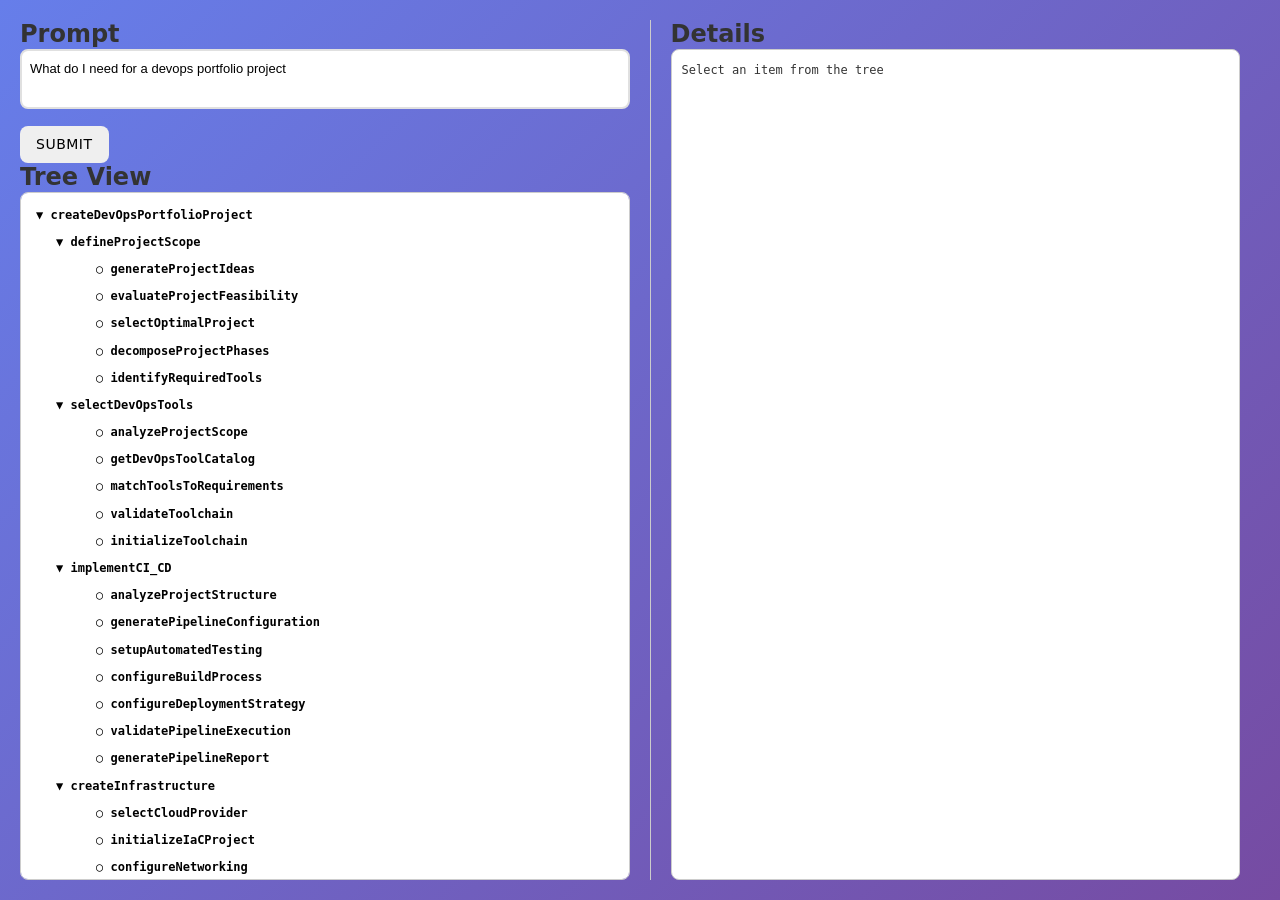
<file: src/main/resources/static/index.html>
<!DOCTYPE html>
<html lang="en">
<head>
    <meta charset="UTF-8" />
    <meta name="viewport" content="width=device-width, initial-scale=1.0" />
  <title>Function Tree Builder</title>
    <link rel="stylesheet" href="./components/css/jsonTreeViewer1.css"></link>
</head>
<body>
  <div style="display: flex; gap: 20px; padding: 20px; height: 100vh;">
    <div style="flex: 1; display: flex; flex-direction: column;">
      <div>
        <h2>Prompt</h2>
        <textarea id="prompt" placeholder="Enter your prompt..." style="width: 100%; height: 60px; padding: 8px; margin-bottom: 10px;">What do I need for a devops portfolio project</textarea>
        <button onclick="submitPrompt()" style="padding: 8px 16px; font-size: 14px;">Submit</button>
        <div id="loading" style="display: none; margin-top: 10px; font-weight: bold;">⏳ Loading...</div>
      </div>
      
      <h2>Tree View</h2>
      <div id="treeContainer" style="border: 1px solid #ccc; padding: 10px; overflow-y: auto; flex: 1; font-family: monospace; font-size: 12px;">
        Ready for input
      </div>
    </div>
    
    <div style="flex: 1; display: flex; flex-direction: column; border-left: 1px solid #ccc;">
      <h2 style="margin-left: 20px;">Details</h2>
      <div id="detailsContainer" style="border: 1px solid #ccc; margin: 0 20px; padding: 10px; overflow-y: auto; flex: 1; font-family: monospace; font-size: 12px;">
        Select an item from the tree
      </div>
    </div>
  </div>


  <script>
  // Hard-coded test data
  const TEST_DATA = {
  "Reasoning": "To answer the query about what is needed for a DevOps portfolio project, I will define a main function 'createDevOpsPortfolio' that orchestrates the entire process. This function will delegate to several helper functions that cover specific aspects: 'defineProjectScope' (choosing a project idea), 'selectDevOpsTools' (choosing the tech stack), 'implementCI_CD' (setting up automation), 'createInfrastructure' (provisioning resources), 'writeDocumentation' (documenting the process), and 'deployAndMonitor' (making it live and observing it). This structure breaks down the complex task into manageable, logical steps.",
  "helperFunctions": [
    {
      "Reasoning": "This function helps the user decide on a concrete project idea that showcases DevOps skills, such as deploying a web app, a microservices architecture, or a data pipeline. It ensures the project is relevant and demonstrable.",
      "helperFunctions": [
        {
          "Reasoning": "Generates a list of potential project ideas based on the user's current skill level and interest areas (e.g., 'Deploy a static site with CI/CD', 'Build a microservices app with Docker and Kubernetes', 'Create a data pipeline with Airflow').",
          "helperFunctions": [],
          "id": "d2b7cc97-4ade-43f7-9a88-837dc7315a7d",
          "name": "generateProjectIdeas"
        },
        {
          "Reasoning": "Evaluates each generated idea against criteria like complexity, time to complete, cost, and how well it demonstrates specific DevOps practices (IaC, monitoring, security).",
          "helperFunctions": [],
          "id": "30ae5422-9981-4df0-938a-8c27e9139013",
          "name": "evaluateProjectFeasibility"
        },
        {
          "Reasoning": "Selects the single best project idea from the evaluated list that offers the highest learning value and feasibility for the user's constraints.",
          "helperFunctions": [],
          "id": "a2707c90-c556-4f9a-ac84-a80974c9f2e9",
          "name": "selectOptimalProject"
        },
        {
          "Reasoning": "Breaks down the selected project into high-level phases (e.g., 'Design', 'Code', 'Containerize', 'Deploy', 'Monitor') to structure the subsequent planning steps.",
          "helperFunctions": [],
          "id": "4ca27ff7-52a9-4a3a-bb23-c9bb4dff8a30",
          "name": "decomposeProjectPhases"
        },
        {
          "Reasoning": "Identifies the specific tools and technologies required for each phase of the project (e.g., Git, GitHub Actions, Docker, AWS, Prometheus).",
          "helperFunctions": [],
          "id": "e8d5b463-66b2-480e-b1e6-734fea286195",
          "name": "identifyRequiredTools"
        }
      ],
      "id": "4b9e5389-f190-47a5-946e-69c0564a2fb1",
      "name": "defineProjectScope"
    },
    {
      "Reasoning": "This function assists in selecting the appropriate DevOps toolchain based on the project scope, such as Git/GitHub for version control, Jenkins/GitHub Actions for CI, Docker/Kubernetes for containerization, and Terraform/CloudFormation for IaC.",
      "helperFunctions": [
        {
          "Reasoning": "Evaluates the project's complexity, team size, and infrastructure requirements to determine the necessary DevOps capabilities.",
          "helperFunctions": [],
          "id": "631d98ec-5ad9-45c9-8b03-30e639d2a7c1",
          "name": "analyzeProjectScope"
        },
        {
          "Reasoning": "Retrieves a catalog of available DevOps tools categorized by function (Version Control, CI/CD, Containerization, IaC).",
          "helperFunctions": [],
          "id": "2d8427de-857e-4f87-b714-2ad0004d5217",
          "name": "getDevOpsToolCatalog"
        },
        {
          "Reasoning": "Matches the analyzed project requirements against the tool catalog to propose the best-fit tools for each category.",
          "helperFunctions": [],
          "id": "db7e4c61-7923-4f04-8d8e-a40ac301e974",
          "name": "matchToolsToRequirements"
        },
        {
          "Reasoning": "Validates the proposed toolchain for compatibility, licensing costs, and community support before finalizing the selection.",
          "helperFunctions": [],
          "id": "6d2ab811-5dfb-4cfa-be93-954f4fa71567",
          "name": "validateToolchain"
        },
        {
          "Reasoning": "Generates a structured configuration file or script to initialize the selected tools within the project repository.",
          "helperFunctions": [],
          "id": "f91220dc-4cdd-42b9-a4ad-b86ffa562889",
          "name": "initializeToolchain"
        }
      ],
      "id": "d8642882-2b05-4cd1-90db-a618eb7f985a",
      "name": "selectDevOpsTools"
    },
    {
      "Reasoning": "This function guides the user through setting up Continuous Integration and Continuous Deployment pipelines, including writing scripts (e.g., shell, Python, or YAML) to automate testing, building, and deploying the application.",
      "helperFunctions": [
        {
          "Reasoning": "This function analyzes the current project structure, identifies dependencies, and determines the optimal build tools and version control strategy required for a robust CI/CD pipeline.",
          "helperFunctions": [],
          "id": "3943b9ba-63ca-4420-8f9f-74b5c224f780",
          "name": "analyzeProjectStructure"
        },
        {
          "Reasoning": "This function generates the necessary configuration files (e.g., .gitlab-ci.yml, .github/workflows/*.yml, Jenkinsfile) tailored to the selected CI/CD platform and project requirements.",
          "helperFunctions": [],
          "id": "9f6afcb5-62a1-452e-a725-8e4c908047af",
          "name": "generatePipelineConfiguration"
        },
        {
          "Reasoning": "This function creates or refines the automated testing scripts (unit, integration, end-to-end) ensuring they are compatible with the CI runner environment and can be executed reliably.",
          "helperFunctions": [],
          "id": "47837e7a-ccc7-46b1-b8e3-ae3cb61cfddb",
          "name": "setupAutomatedTesting"
        },
        {
          "Reasoning": "This function writes the build scripts (e.g., Maven, Gradle, npm, Dockerfile) to compile code, run linters, and package the application for deployment.",
          "helperFunctions": [],
          "id": "7e3c6696-42e5-433a-9922-f787b06614ff",
          "name": "configureBuildProcess"
        },
        {
          "Reasoning": "This function defines the deployment strategies and scripts to automatically push the built artifacts to the target environment (e.g., cloud provider, container registry, staging server).",
          "helperFunctions": [],
          "id": "f2c2e047-6172-410d-8fed-333ba724d31d",
          "name": "configureDeploymentStrategy"
        },
        {
          "Reasoning": "This function validates the entire pipeline by running a test deployment in a sandbox or ephemeral environment to ensure all stages (test, build, deploy) execute successfully without errors.",
          "helperFunctions": [],
          "id": "afbadc90-d468-420a-ab30-0a30bb32f6a0",
          "name": "validatePipelineExecution"
        },
        {
          "Reasoning": "This function provides a summary report of the implemented pipeline, including links to the configuration files, instructions for triggering manual runs, and recommendations for future optimization.",
          "helperFunctions": [],
          "id": "65f0fec8-edf5-4390-ad34-d29f5fa39fd5",
          "name": "generatePipelineReport"
        }
      ],
      "id": "57646a4b-3414-4f35-a0dd-e78d9bd7dffa",
      "name": "implementCI_CD"
    },
    {
      "Reasoning": "This function helps the user plan and execute the provisioning of cloud infrastructure (e.g., AWS, Azure, GCP) using Infrastructure as Code principles, ensuring the environment is reproducible and scalable.",
      "helperFunctions": [
        {
          "Reasoning": "Selects the appropriate cloud provider (AWS, Azure, GCP) based on user requirements, cost constraints, or specific service availability.",
          "helperFunctions": [],
          "id": "ca67e546-4df0-4baf-8151-d99fd52f8bda",
          "name": "selectCloudProvider"
        },
        {
          "Reasoning": "Generates the initial directory structure and configuration files (e.g., Terraform, CloudFormation, Pulumi) required for the infrastructure.",
          "helperFunctions": [],
          "id": "9fe28b35-6221-4f2e-b871-8f671d6d0f50",
          "name": "initializeIaCProject"
        },
        {
          "Reasoning": "Defines the core networking components such as Virtual Private Clouds (VPCs), subnets, route tables, and internet gateways.",
          "helperFunctions": [],
          "id": "aae64135-f2fb-4eba-8490-35bb23ffc711",
          "name": "configureNetworking"
        },
        {
          "Reasoning": "Provisions compute resources like virtual machines, containers, or serverless functions according to the specified specifications.",
          "helperFunctions": [],
          "id": "fa0b0d31-43ee-4813-a604-dd57b82c07b1",
          "name": "provisionComputeResources"
        },
        {
          "Reasoning": "Sets up storage solutions including block storage, object storage buckets, and file systems with appropriate access policies.",
          "helperFunctions": [],
          "id": "52d3b8a3-b21d-4afc-8a48-2cc7cd5ca820",
          "name": "configureStorage"
        },
        {
          "Reasoning": "Configures security groups, network ACLs, and identity management policies to ensure the infrastructure is secure by default.",
          "helperFunctions": [],
          "id": "e161efe9-bd6b-4df7-895f-22bfeffd0f50",
          "name": "configureSecurity"
        },
        {
          "Reasoning": "Deploys load balancers, auto-scaling groups, and monitoring agents to ensure high availability and observability.",
          "helperFunctions": [],
          "id": "97d0050b-7b38-4247-9ace-92280768edea",
          "name": "configureHighAvailability"
        },
        {
          "Reasoning": "Validates the infrastructure-as-code templates for syntax errors, drift detection, and compliance with best practices before deployment.",
          "helperFunctions": [],
          "id": "0694d257-a7b1-4146-84f5-3b0e0c03c11a",
          "name": "validateIaCTemplates"
        },
        {
          "Reasoning": "Executes the provisioning scripts or applies the configuration files to the selected cloud provider, creating the actual resources.",
          "helperFunctions": [],
          "id": "8a80d310-1ac5-41e1-890f-3861cacd454f",
          "name": "deployInfrastructure"
        },
        {
          "Reasoning": "Verifies that all deployed resources are running correctly, reachable, and functioning as expected after deployment.",
          "helperFunctions": [],
          "id": "04b9b462-fcef-41c2-996d-2c19abe481a1",
          "name": "verifyInfrastructure"
        },
        {
          "Reasoning": "Creates a backup of the current infrastructure state and IaC templates for disaster recovery and version control.",
          "helperFunctions": [],
          "id": "01d4ee92-6751-4067-afca-dc6b945b3e1a",
          "name": "backupInfrastructureState"
        },
        {
          "Reasoning": "Removes the deployed cloud resources and cleans up associated costs, returning the environment to its initial state.",
          "helperFunctions": [],
          "id": "6575ce8a-57c6-4466-89bd-88c33d3d46f1",
          "name": "destroyInfrastructure"
        }
      ],
      "id": "5fde6458-4ce9-4dac-b35b-95b0ccbccf55",
      "name": "createInfrastructure"
    },
    {
      "Reasoning": "This function ensures the user documents their entire journey, including architecture diagrams, code comments, README files, and a blog post explaining the 'why' and 'how' behind their decisions, which is crucial for a portfolio.",
      "helperFunctions": [
        {
          "Reasoning": "Generates a visual representation of the system's architecture, showing components, data flow, and relationships.",
          "helperFunctions": [],
          "id": "aa6a6604-ffd9-4bad-a6e4-81dd13c30c52",
          "name": "generateArchitectureDiagram"
        },
        {
          "Reasoning": "Writes inline comments within the source code to explain complex logic, algorithms, and business rules.",
          "helperFunctions": [],
          "id": "450b532f-5c4a-4759-a594-f59e30452811",
          "name": "addCodeComments"
        },
        {
          "Reasoning": "Creates a structured README.md file with project overview, installation instructions, usage examples, and contribution guidelines.",
          "helperFunctions": [],
          "id": "60caf530-80d6-4526-abc3-44b95dd0bd94",
          "name": "createReadme"
        },
        {
          "Reasoning": "Drafts a blog post that narrates the development journey, technical challenges faced, and lessons learned in a readable format.",
          "helperFunctions": [],
          "id": "0b965f2e-7298-4d5f-a3dd-56b7920d9af2",
          "name": "draftBlogPost"
        },
        {
          "Reasoning": "Compiles all generated artifacts (diagram, code, README, blog) into a single, organized repository or portfolio package.",
          "helperFunctions": [],
          "id": "456b169a-296d-4f6f-a0d8-17fb85d90ad0",
          "name": "compilePortfolio"
        }
      ],
      "id": "2a65ea64-21fd-4042-b5b0-4702414d213c",
      "name": "writeDocumentation"
    },
    {
      "Reasoning": "This function covers the final steps of deploying the application to the cloud environment and setting up monitoring and logging tools (e.g., Prometheus, Grafana, CloudWatch) to demonstrate operational maturity.",
      "helperFunctions": [
        {
          "Reasoning": "Initiates the containerization process by building Docker images from the application source code and pushing them to a registry (e.g., ECR, Docker Hub).",
          "helperFunctions": [],
          "id": "6f972dd8-1729-47d2-a74a-c702a496b2db",
          "name": "buildAndPushImage"
        },
        {
          "Reasoning": "Configures the necessary cloud resources (e.g., Kubernetes clusters, ECS services, Load Balancers) required to host the application.",
          "helperFunctions": [],
          "id": "23b2f10e-f363-4bed-9ed2-80683a9702e8",
          "name": "provisionCloudResources"
        },
        {
          "Reasoning": "Orchestrates the deployment of the containerized application onto the provisioned cloud resources using tools like Helm, Kubectl, or AWS CLI.",
          "helperFunctions": [],
          "id": "8f7e98e9-dbd5-477e-807e-aaefb798729e",
          "name": "deployToCluster"
        },
        {
          "Reasoning": "Sets up Prometheus and Grafana instances, defines metrics collection configurations, and creates dashboards for application performance monitoring.",
          "helperFunctions": [],
          "id": "6110fd0d-92eb-482a-8572-8ebf4b45b982",
          "name": "configureMonitoring"
        },
        {
          "Reasoning": "Configures logging agents (e.g., Fluentd, Fluent Bit) and sends logs to a centralized logging service (e.g., CloudWatch Logs, ELK Stack) for audit trails and debugging.",
          "helperFunctions": [],
          "id": "2c1e4518-d527-4cfb-88f5-075c3488ca21",
          "name": "setupLogging"
        },
        {
          "Reasoning": "Validates that the deployed application is healthy, services are responding, and monitoring dashboards are displaying real-time data.",
          "helperFunctions": [],
          "id": "a9e71442-7818-49e2-b41c-af682b7a8ff1",
          "name": "verifyOperationalStatus"
        }
      ],
      "id": "2853c667-6b5d-48fb-a78f-df78dbe8c503",
      "name": "deployAndMonitor"
    }
  ],
  "id": "5f3295c5-ec51-45fc-8695-226afede7934",
  "name": "createDevOpsPortfolioProject"
};

  let currentData = TEST_DATA; // Start with hard-coded data
  let selectedId = null;

  window.addEventListener('DOMContentLoaded', () => {
    renderTree();
  });


    async function submitPrompt() {
      const prompt = document.getElementById('prompt').value;
      if (!prompt.trim()) {
        alert('Please enter a prompt');
        return;
      }

      document.getElementById('loading').style.display = 'block';
      document.getElementById('treeContainer').innerHTML = '';
      document.getElementById('detailsContainer').innerHTML = '';

      try {
        const url = `http://localhost:8080/api/v1/functions?prompt=${encodeURIComponent(prompt)}`;
        const response = await fetch(url, { method: 'POST', body: '' });
        const data = await response.json();
        
        currentData = data;
        selectedId = null;
        renderTree();
      } catch (error) {
        document.getElementById('treeContainer').innerHTML = `<div style="color: red;">Error: ${error.message}</div>`;
      } finally {
        document.getElementById('loading').style.display = 'none';
      }
    }

    function renderTree() {
      const container = document.getElementById('treeContainer');
      container.innerHTML = '';
      if (currentData) {
        renderNode(currentData, container, 0);
      }
    }

    function renderNode(node, parentElement, depth) {
      const wrapper = document.createElement('div');
      wrapper.style.marginLeft = (depth * 20) + 'px';

      // Create clickable node
      const nodeDiv = document.createElement('div');
      nodeDiv.style.padding = '3px 5px';
      nodeDiv.style.marginBottom = '2px';
      nodeDiv.style.cursor = 'pointer';
      nodeDiv.style.backgroundColor = selectedId === node.id ? '#4CAF50' : 'transparent';
      nodeDiv.style.color = selectedId === node.id ? 'white' : 'black';
      
      const label = node.name || '(unnamed)';
      const hasChildren = node.helperFunctions && node.helperFunctions.length > 0;
      const arrow = hasChildren ? '▼' : '○';
      
      nodeDiv.innerHTML = `${arrow} <strong>${label}</strong>`;
      nodeDiv.onclick = (e) => {
        e.stopPropagation();
        selectedId = node.id;
        renderTree();
        renderDetails(node);
      };

      wrapper.appendChild(nodeDiv);

      // Render children
      if (hasChildren) {
        const childrenDiv = document.createElement('div');
        node.helperFunctions.forEach(child => {
          renderNode(child, childrenDiv, depth + 1);
        });
        wrapper.appendChild(childrenDiv);
      }

      parentElement.appendChild(wrapper);
    }

    function renderDetails(node) {
      const container = document.getElementById('detailsContainer');
      if (!node) {
        container.innerHTML = 'Select an item from the tree';
        return;
      }

      let html = `<strong>Name:</strong> ${node.name || '(unnamed)'}<br>`;
      html += `<strong>ID:</strong> ${node.id || '(none)'}<br><br>`;
      html += `<strong>Reasoning:</strong><br>`;
      html += `<div style="margin-left: 10px; line-height: 1.6;">${node.Reasoning || '(none)'}</div><br>`;
      html += `<strong>Full JSON:</strong><br>`;
      html += `<pre style="background: #f5f5f5; padding: 10px; overflow-x: auto; max-height: 400px;">${JSON.stringify(node, null, 2)}</pre>`;
      
      container.innerHTML = html;
    }
  </script>
</body>
</html>
</file>
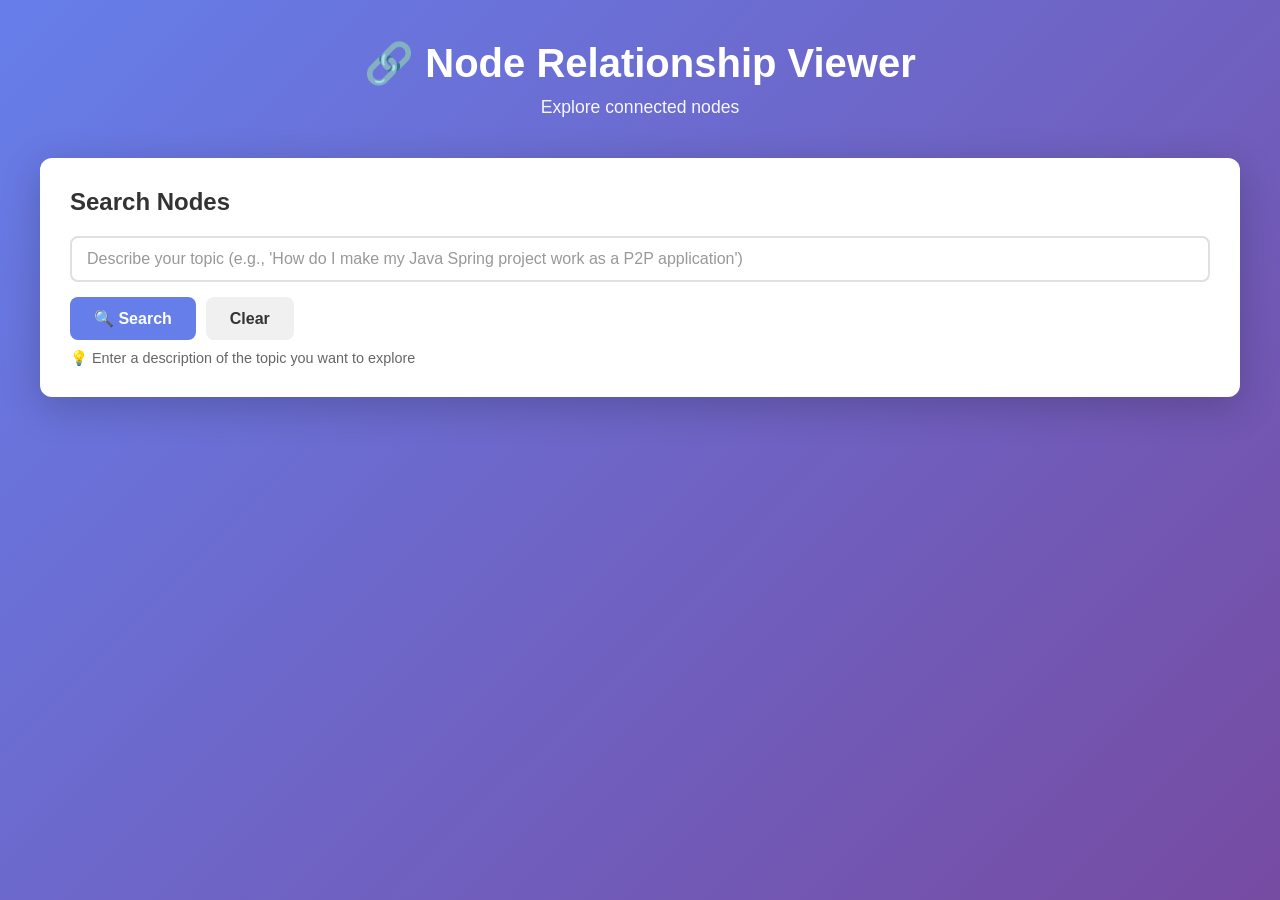
<file: src/main/resources/static/cardView.html>
<!DOCTYPE html>
<html lang="en">
<head>
    <meta charset="UTF-8">
    <meta name="viewport" content="width=device-width, initial-scale=1.0">
    <title>Node Relationship Viewer</title>
    <style>
        * {
            margin: 0;
            padding: 0;
            box-sizing: border-box;
        }

        body {
            font-family: -apple-system, BlinkMacSystemFont, 'Segoe UI', Roboto, Oxygen, Ubuntu, Cantarell, sans-serif;
            background: linear-gradient(135deg, #667eea 0%, #764ba2 100%);
            min-height: 100vh;
            padding: 40px 20px;
        }

        .container {
            max-width: 1200px;
            margin: 0 auto;
        }

        .header {
            text-align: center;
            color: white;
            margin-bottom: 40px;
        }

        .header h1 {
            font-size: 2.5em;
            margin-bottom: 10px;
        }

        .header p {
            opacity: 0.95;
            font-size: 1.1em;
        }

        /* Query Form Styles */
        .query-form {
            background: white;
            border-radius: 12px;
            padding: 30px;
            margin-bottom: 40px;
            box-shadow: 0 10px 40px rgba(0, 0, 0, 0.2);
        }

        .form-group {
            display: flex;
            gap: 10px;
            margin-bottom: 15px;
        }

        .form-group input {
            flex: 1;
            padding: 12px 15px;
            border: 2px solid #e0e0e0;
            border-radius: 8px;
            font-size: 1em;
            transition: border-color 0.3s;
        }

        .form-group input:focus {
            outline: none;
            border-color: #667eea;
        }

        .form-group input::placeholder {
            color: #999;
        }

        .form-actions {
            display: flex;
            gap: 10px;
        }

        .btn {
            padding: 12px 24px;
            border: none;
            border-radius: 8px;
            font-size: 1em;
            font-weight: 600;
            cursor: pointer;
            transition: all 0.3s;
        }

        .btn-submit {
            background: #667eea;
            color: white;
            flex: 0 1 auto;
        }

        .btn-submit:hover:not(:disabled) {
            background: #5568d3;
            transform: translateY(-2px);
            box-shadow: 0 4px 12px rgba(102, 126, 234, 0.4);
        }

        .btn-submit:disabled {
            opacity: 0.6;
            cursor: not-allowed;
        }

        .btn-clear {
            background: #f0f0f0;
            color: #333;
            flex: 0 0 auto;
        }

        .btn-clear:hover {
            background: #e0e0e0;
        }

        .form-hint {
            font-size: 0.9em;
            color: #666;
            margin-top: 10px;
        }

        /* Loading State */
        .loading {
            text-align: center;
            padding: 40px;
            color: white;
        }

        .spinner {
            display: inline-block;
            width: 40px;
            height: 40px;
            border: 4px solid rgba(255, 255, 255, 0.3);
            border-top-color: white;
            border-radius: 50%;
            animation: spin 1s linear infinite;
        }

        @keyframes spin {
            to { transform: rotate(360deg); }
        }

        .loading-text {
            margin-top: 15px;
            font-size: 1.1em;
        }

        /* Error State */
        .error-message {
            background: #ff6b6b;
            color: white;
            padding: 15px 20px;
            border-radius: 8px;
            margin-bottom: 20px;
            display: flex;
            justify-content: space-between;
            align-items: center;
        }

        .error-message button {
            background: rgba(255, 255, 255, 0.2);
            border: none;
            color: white;
            cursor: pointer;
            padding: 5px 10px;
            border-radius: 4px;
            font-weight: 600;
        }

        .error-message button:hover {
            background: rgba(255, 255, 255, 0.3);
        }

        /* Main Card */
        .main-card {
            background: white;
            border-radius: 12px;
            padding: 30px;
            margin-bottom: 40px;
            box-shadow: 0 10px 40px rgba(0, 0, 0, 0.2);
            border-left: 6px solid #667eea;
        }

        .main-card-title {
            font-size: 1.8em;
            color: #333;
            margin-bottom: 15px;
        }

        .main-card-details {
            display: grid;
            grid-template-columns: repeat(auto-fit, minmax(200px, 1fr));
            gap: 15px;
            margin-top: 20px;
        }

        .detail-item {
            background: #f5f5f5;
            padding: 15px;
            border-radius: 8px;
        }

        .detail-label {
            font-size: 0.85em;
            color: #666;
            text-transform: uppercase;
            letter-spacing: 0.5px;
            margin-bottom: 5px;
        }

        .detail-value {
            font-size: 1.1em;
            color: #333;
            font-weight: 600;
        }

        .relations-section {
            margin-bottom: 40px;
        }

        .relations-title {
            color: white;
            font-size: 1.5em;
            margin-bottom: 20px;
            text-shadow: 0 2px 4px rgba(0, 0, 0, 0.2);
        }

        .relations-grid {
            display: grid;
            grid-template-columns: repeat(auto-fill, minmax(300px, 1fr));
            gap: 20px;
        }

        .relation-group {
            margin-bottom: 30px;
        }

        .relation-type {
            background: rgba(255, 255, 255, 0.2);
            color: white;
            padding: 10px 15px;
            border-radius: 6px;
            display: inline-block;
            margin-bottom: 15px;
            font-weight: 600;
            font-size: 0.9em;
            text-transform: uppercase;
            letter-spacing: 0.5px;
        }

        .relation-type.depends_on {
            background: rgba(255, 107, 107, 0.3);
            border: 1px solid rgba(255, 107, 107, 0.5);
        }

        .relation-type.enables {
            background: rgba(107, 214, 214, 0.3);
            border: 1px solid rgba(107, 214, 214, 0.5);
        }

        .node-card {
            background: white;
            border-radius: 10px;
            padding: 20px;
            box-shadow: 0 8px 20px rgba(0, 0, 0, 0.15);
            transition: all 0.3s ease;
            cursor: pointer;
            border-top: 4px solid #667eea;
        }

        .node-card:hover {
            transform: translateY(-5px);
            box-shadow: 0 12px 30px rgba(0, 0, 0, 0.25);
        }

        .node-card.depends_on {
            border-top-color: #ff6b6b;
        }

        .node-card.enables {
            border-top-color: #51cf66;
        }

        .node-title {
            font-size: 1.2em;
            font-weight: 700;
            color: #333;
            margin-bottom: 12px;
        }

        .node-meta {
            display: flex;
            flex-direction: column;
            gap: 8px;
        }

        .node-meta-item {
            font-size: 0.9em;
            color: #666;
            display: flex;
            align-items: center;
        }

        .node-meta-label {
            font-weight: 600;
            color: #333;
            margin-right: 8px;
            min-width: 70px;
        }

        .badge {
            display: inline-block;
            padding: 4px 10px;
            background: #f0f0f0;
            color: #666;
            border-radius: 4px;
            font-size: 0.8em;
            margin-top: 10px;
        }

        .query-status {
            text-align: center;
            color: white;
            font-size: 0.95em;
            margin-top: 20px;
            opacity: 0.9;
        }

        .query-status.valid {
            color: #51cf66;
        }

        .empty-state {
            text-align: center;
            padding: 60px 20px;
            color: white;
        }

        .empty-state-icon {
            font-size: 3em;
            margin-bottom: 20px;
        }

        .empty-state-text {
            font-size: 1.2em;
            opacity: 0.9;
        }

        @media (max-width: 768px) {
            .form-group {
                flex-direction: column;
            }

            .form-actions {
                flex-direction: column;
            }

            .btn {
                width: 100%;
            }

            .relations-grid {
                grid-template-columns: 1fr;
            }

            .main-card {
                padding: 20px;
            }

            .header h1 {
                font-size: 1.8em;
            }
        }
    </style>
</head>
<body>
    <div class="container">
        <div class="header">
            <h1>🔗 Node Relationship Viewer</h1>
            <p>Explore connected nodes</p>
        </div>

        <!-- Query Form -->
        <div class="query-form">
            <h2 style="margin-bottom: 20px; color: #333;">Search Nodes</h2>
            <div class="form-group">
                <input 
                    type="text" 
                    id="queryInput" 
                    placeholder="Describe your topic (e.g., 'How do I make my Java Spring project work as a P2P application')"
                />
            </div>
            <div class="form-actions">
                <button class="btn btn-submit" id="submitBtn">🔍 Search</button>
                <button class="btn btn-clear" id="clearBtn">Clear</button>
            </div>
            <div class="form-hint">💡 Enter a description of the topic you want to explore</div>
        </div>

        <!-- Error Message -->
        <div id="errorContainer"></div>

        <!-- Content -->
        <div id="content"></div>
    </div>

    <script>
        const API_URL = 'http://localhost:8080/api/v1/nodes';
        const queryInput = document.getElementById('queryInput');
        const submitBtn = document.getElementById('submitBtn');
        const clearBtn = document.getElementById('clearBtn');
        const content = document.getElementById('content');
        const errorContainer = document.getElementById('errorContainer');

        submitBtn.addEventListener('click', handleQuery);
        clearBtn.addEventListener('click', handleClear);
        queryInput.addEventListener('keypress', (e) => {
            if (e.key === 'Enter') handleQuery();
        });

        async function handleQuery() {
            const query = queryInput.value.trim();
            
            if (!query) {
                showError('Please enter a search query');
                return;
            }

            submitBtn.disabled = true;
            showLoading();
            hideError();

            try {
                const response = await fetch(`${API_URL}?descriptionOfTopic=${encodeURIComponent(query)}`, {
                    method: 'POST',
                    headers: {
                        'accept': '*/*',
                    }
                });

                if (!response.ok) {
                    throw new Error(`HTTP error! status: ${response.status}`);
                }

                const data = await response.json();
                renderContent(data);
            } catch (error) {
                console.error('Error:', error);
                showError(`Failed to fetch data: ${error.message}`);
            } finally {
                submitBtn.disabled = false;
            }
        }

        function handleClear() {
            queryInput.value = '';
            content.innerHTML = '';
            hideError();
            showEmptyState();
        }

        function showLoading() {
            content.innerHTML = `
                <div class="loading">
                    <div class="spinner"></div>
                    <div class="loading-text">Searching for nodes...</div>
                </div>
            `;
        }

        function showError(message) {
            const errorDiv = document.createElement('div');
            errorDiv.className = 'error-message';
            errorDiv.innerHTML = `
                <span>${message}</span>
                <button onclick="this.parentElement.style.display='none'">✕</button>
            `;
            errorContainer.innerHTML = '';
            errorContainer.appendChild(errorDiv);
        }

        function hideError() {
            errorContainer.innerHTML = '';
        }

        function showEmptyState() {
            content.innerHTML = `
                <div class="empty-state">
                    <div class="empty-state-icon">🔍</div>
                    <div class="empty-state-text">Enter a search query to get started</div>
                </div>
            `;
        }

        function renderContent(data) {
            content.innerHTML = '';

            // Main card
            const mainCard = document.createElement('div');
            mainCard.className = 'main-card';
            mainCard.innerHTML = `
                <div class="main-card-title">${data.nodeId.topic}</div>
                <div class="main-card-details">
                    <div class="detail-item">
                        <div class="detail-label">Data Type</div>
                        <div class="detail-value">${data.nodeId.dataType}</div>
                    </div>
                    <div class="detail-item">
                        <div class="detail-label">Category</div>
                        <div class="detail-value">${data.nodeId.category}</div>
                    </div>
                </div>
            `;
            content.appendChild(mainCard);

            // Group relations by type
            const groupedRelations = {};
            data.relations.forEach(relation => {
                if (!groupedRelations[relation.relationType]) {
                    groupedRelations[relation.relationType] = [];
                }
                groupedRelations[relation.relationType].push(relation.relatedNodeId);
            });


            // Render relations grouped by type
            Object.entries(groupedRelations).forEach(([relationType, nodes]) => {
                const section = document.createElement('div');
                section.className = 'relation-group';
                
                const title = document.createElement('div');
                title.className = 'relations-title';
                title.textContent = `${relationType.replace(/_/g, ' ').toUpperCase()} (${nodes.length})`;
                section.appendChild(title);

                const grid = document.createElement('div');
                grid.className = 'relations-grid';

                nodes.forEach(node => {
                    const card = document.createElement('div');
                    card.className = `node-card ${relationType}`;
                    card.innerHTML = `
                        <div class="node-title">${node.topic}</div>
                        <div class="node-meta">
                            <div class="node-meta-item">
                                <span class="node-meta-label">Type:</span>
                                <span>${node.dataType}</span>
                            </div>
                            <div class="node-meta-item">
                                <span class="node-meta-label">Category:</span>
                                <span>${node.category}</span>
                            </div>
                        </div>
                        <div class="badge">${relationType.replace(/_/g, ' ')}</div>
                    `;
                    grid.appendChild(card);
                });

                section.appendChild(grid);
                content.appendChild(section);
            });

            // Query status
            const status = document.createElement('div');
            status.className = `query-status ${data.queryWasReasonable ? 'valid' : ''}`;
            status.textContent = `Query Status: ${data.queryWasReasonable ? '✓ Valid' : '✗ Invalid'}`;
            content.appendChild(status);
        }

        renderContent();
    </script>
</body>
</html>
</file>
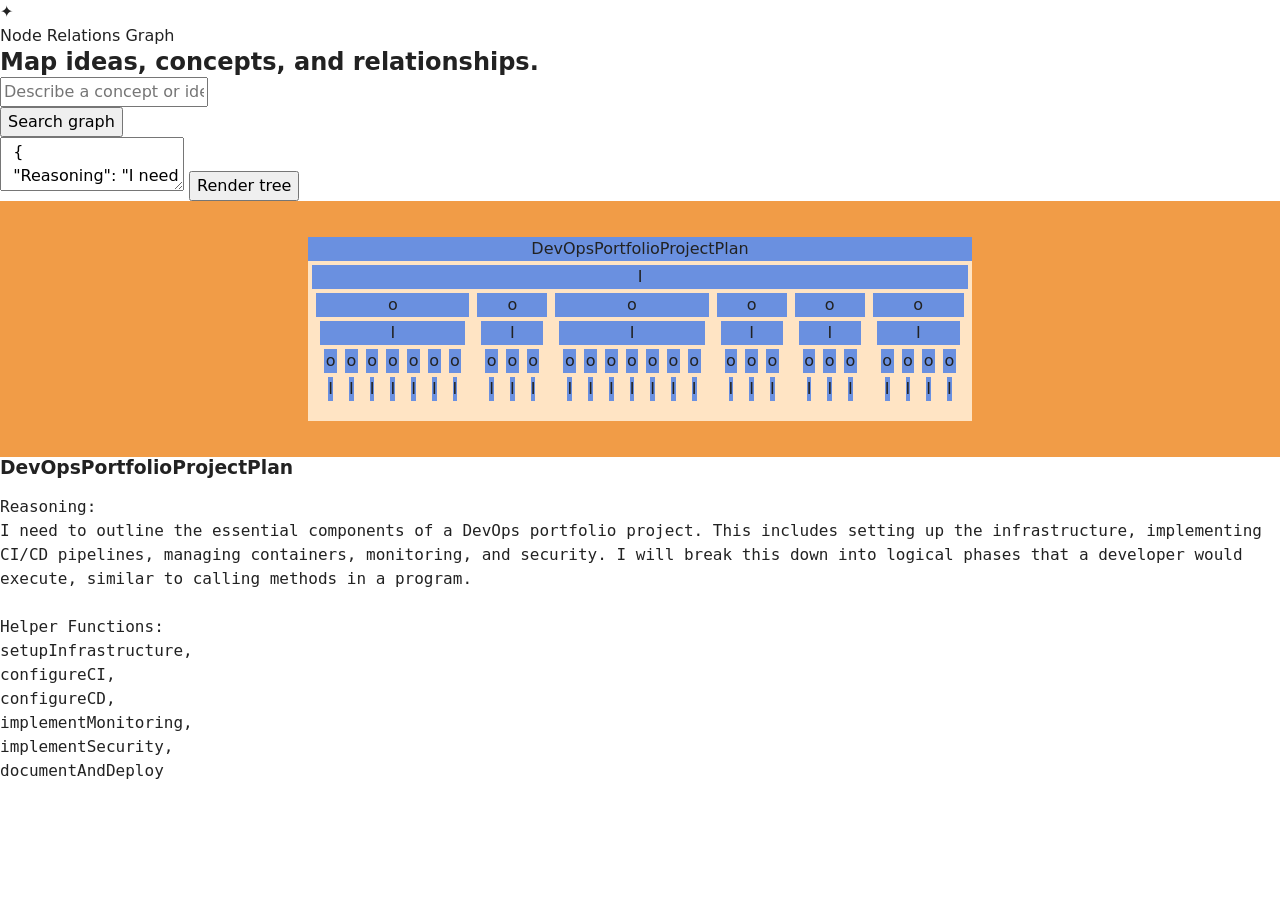
<file: src/main/resources/static/tree.html>
<!doctype html>
<html lang="en">
  <head>
    <meta charset="UTF-8" />
    <meta name="viewport" content="width=device-width, initial-scale=1.0" />
    <title>Tree</title>
    <link rel="stylesheet" href="./components/css/jsonTreeViewer.css"></link>
    <script type="module" src="./components/js/treeSearch.js"></script>
    <script type="module" src="./components/js/overview.js" ></script>
  </head>

  <body>
    <div class="page-shell">
      <header class="topbar">
        <div class="brand">
          <div class="brand-mark">✦</div>
          <span>Node Relations Graph</span>
        </div>
      </header>

      <main>
        <section class="hero">
          <div class="panel search-panel">
            <h1>Map ideas, concepts, and relationships.</h1>

            <div class="search-box">
              <input
                type="text"
                id="description"
                placeholder="Describe a concept or idea... e.g. my cats are bored"
                aria-label="Search concept"
              />
            </div>

            <div class="button-row">
              <button class="primary-btn" onclick="searchNodes()">
                Search graph
              </button>
            </div>
          </div>

          <div class="overview">
  <json-tree-viewer></json-tree-viewer>
          </div>

        </section>

        <section class="overview">
            
        </section>
      </main>
    </div>
  </body>
</html>
</file>
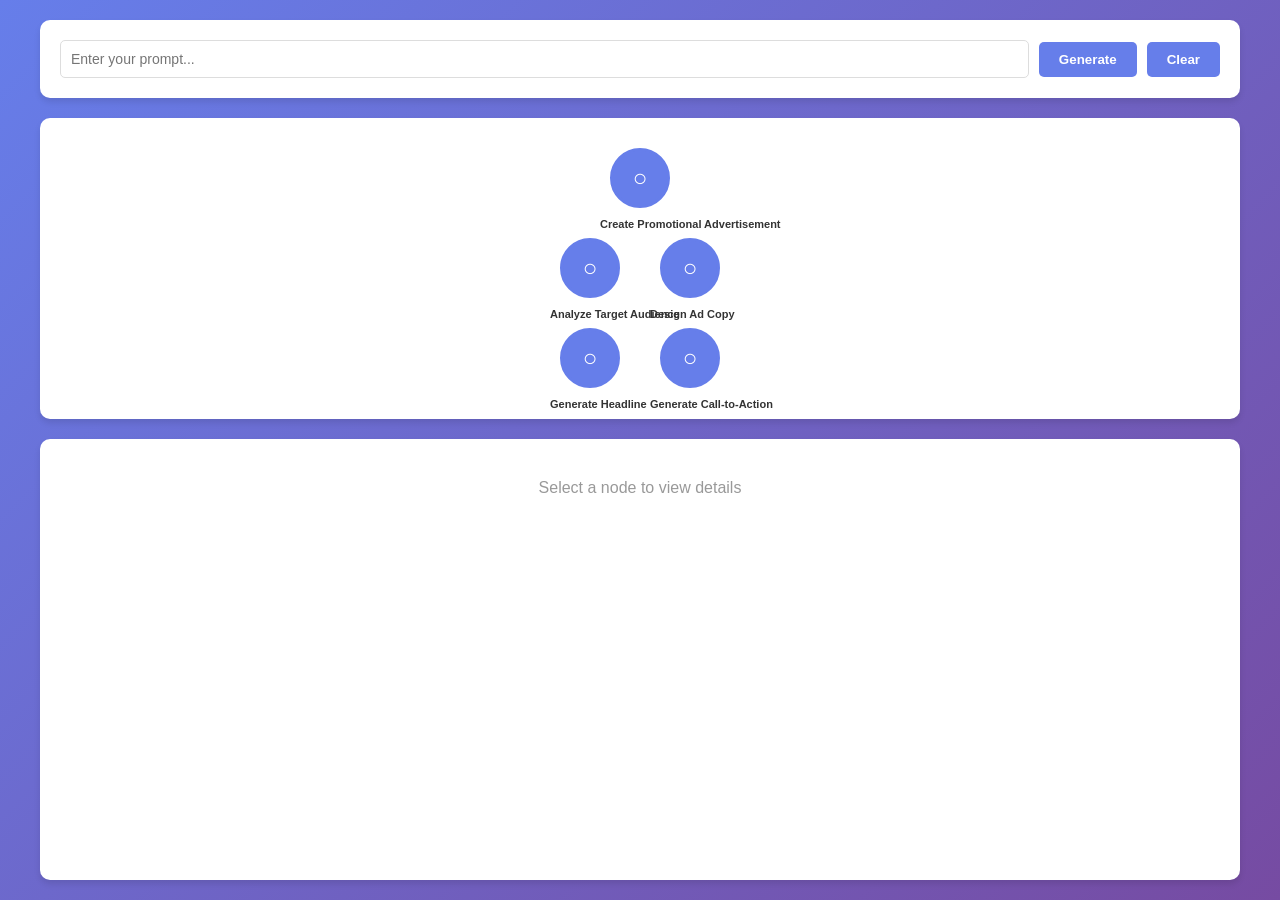
<file: src/main/resources/static/legacy/index4.html>
<!DOCTYPE html>
<html lang="en">
<head>
  <meta charset="UTF-8">
  <meta name="viewport" content="width=device-width, initial-scale=1.0">
  <title>Function Tree Generator</title>
  <style>
    * {
      margin: 0;
      padding: 0;
      box-sizing: border-box;
    }

    body {
      font-family: 'Segoe UI', Tahoma, Geneva, Verdana, sans-serif;
      background: linear-gradient(135deg, #667eea 0%, #764ba2 100%);
      min-height: 100vh;
      padding: 20px;
    }

    .container {
      max-width: 1200px;
      margin: 0 auto;
      display: flex;
      flex-direction: column;
      height: calc(100vh - 40px);
      gap: 20px;
    }

    .control-panel {
      background: white;
      padding: 20px;
      border-radius: 10px;
      box-shadow: 0 4px 6px rgba(0, 0, 0, 0.1);
      display: flex;
      gap: 10px;
      align-items: center;
    }

    input[type="text"] {
      flex: 1;
      padding: 10px;
      border: 1px solid #ddd;
      border-radius: 5px;
      font-size: 14px;
    }

    button {
      padding: 10px 20px;
      background: #667eea;
      color: white;
      border: none;
      border-radius: 5px;
      cursor: pointer;
      font-weight: bold;
    }

    button:hover {
      background: #764ba2;
    }

    .tree-view {
      background: white;
      border-radius: 10px;
      padding: 30px;
      box-shadow: 0 4px 6px rgba(0, 0, 0, 0.1);
      flex: 0 0 35%;
      overflow-y: auto;
    }

    .tree-canvas {
      display: flex;
      flex-direction: column;
      gap: 30px;
    }

    .tree-level {
      display: flex;
      justify-content: center;
      gap: 40px;
      flex-wrap: wrap;
    }

    .tree-node-circle {
      width: 60px;
      height: 60px;
      border-radius: 50%;
      background: #667eea;
      color: white;
      display: flex;
      align-items: center;
      justify-content: center;
      cursor: pointer;
      font-weight: bold;
      font-size: 24px;
      transition: all 0.3s ease;
      border: 3px solid #667eea;
      position: relative;
    }

    .tree-node-circle:hover {
      background: #764ba2;
      border-color: #764ba2;
      transform: scale(1.1);
    }

    .tree-node-circle.selected {
      background: #764ba2;
      border-color: #ffd700;
      box-shadow: 0 0 15px rgba(255, 215, 0, 0.5);
      transform: scale(1.15);
    }

    .node-label {
      position: absolute;
      bottom: -25px;
      font-size: 11px;
      color: #333;
      white-space: nowrap;
      text-align: center;
      width: 80px;
      left: 50%;
      transform: translateX(-50%);
    }

    .details-panel {
      background: white;
      border-radius: 10px;
      padding: 20px;
      box-shadow: 0 4px 6px rgba(0, 0, 0, 0.1);
      flex: 1;
      overflow-y: auto;
    }

    .detail-section {
      margin-bottom: 20px;
    }

    .detail-label {
      font-weight: bold;
      color: #667eea;
      margin-bottom: 5px;
      font-size: 14px;
    }

    .detail-value {
      background: #f5f5f5;
      padding: 10px;
      border-radius: 5px;
      font-size: 14px;
      word-break: break-all;
    }

    .detail-reasoning {
      background: #f5f5f5;
      padding: 10px;
      border-radius: 5px;
      font-size: 14px;
      line-height: 1.5;
    }

    pre {
      background: #f5f5f5;
      padding: 10px;
      border-radius: 5px;
      font-size: 11px;
      overflow-x: auto;
    }

    .empty-state {
      text-align: center;
      color: #999;
      padding: 20px;
    }

    .error-message {
      background: #ffebee;
      color: #c62828;
      padding: 15px;
      border-radius: 5px;
      margin: 10px 0;
    }

    #loading {
      display: none;
      text-align: center;
      color: #667eea;
      font-weight: bold;
    }
  </style>
</head>
<body>
  <div class="container">
    <div class="control-panel">
      <input type="text" id="prompt" placeholder="Enter your prompt..." />
      <button onclick="submitPrompt()">Generate</button>
      <button onclick="clearAll()">Clear</button>
      <div id="loading">⏳ Loading...</div>
    </div>

    <div class="tree-view">
      <div id="treeContainer" class="tree-canvas">
        <div class="empty-state">Tree view will appear here</div>
      </div>
    </div>

    <div class="details-panel">
      <div id="detailsContainer" class="empty-state">Select a node to view details</div>
    </div>
  </div>

  <script>
    // Hard-coded test data
    const TEST_DATA = {
      name: "Create Promotional Advertisement",
      id: "func-001",
      Reasoning: "Main function to create an ad encouraging teachers to order free student literature samples",
      helperFunctions: [
        {
          name: "Analyze Target Audience",
          id: "func-002",
          Reasoning: "Identify the demographics and needs of teachers",
          helperFunctions: []
        },
        {
          name: "Design Ad Copy",
          id: "func-003",
          Reasoning: "Write compelling promotional text",
          helperFunctions: [
            {
              name: "Generate Headline",
              id: "func-004",
              Reasoning: "Create an attention-grabbing headline",
              helperFunctions: []
            },
            {
              name: "Generate Call-to-Action",
              id: "func-005",
              Reasoning: "Create a persuasive CTA",
              helperFunctions: []
            }
          ]
        }
      ]
    };

    let currentData = TEST_DATA;
    let selectedId = null;

    window.addEventListener('DOMContentLoaded', () => {
      renderTree();
    });

    async function submitPrompt() {
      const prompt = document.getElementById('prompt').value;
      if (!prompt.trim()) {
        alert('Please enter a prompt');
        return;
      }

      document.getElementById('loading').style.display = 'block';

      try {
        const url = `http://localhost:8080/api/v1/functions?prompt=${encodeURIComponent(prompt)}`;
        const response = await fetch(url, { method: 'POST', body: '' });
        const data = await response.json();
        
        currentData = data;
        selectedId = null;
        renderTree();
        document.getElementById('detailsContainer').innerHTML = '<div class="empty-state">Select a node to view details</div>';
      } catch (error) {
        document.getElementById('treeContainer').innerHTML = `<div class="error-message">❌ Error: ${error.message}</div>`;
      } finally {
        document.getElementById('loading').style.display = 'none';
      }
    }

    function clearAll() {
      document.getElementById('prompt').value = '';
      document.getElementById('treeContainer').innerHTML = '<div class="empty-state">Tree view will appear here</div>';
      document.getElementById('detailsContainer').innerHTML = '<div class="empty-state">Select a node to view details</div>';
      currentData = null;
      selectedId = null;
    }

    function renderTree() {
      const container = document.getElementById('treeContainer');
      container.innerHTML = '';

      if (!currentData) {
        container.innerHTML = '<div class="empty-state">Tree view will appear here</div>';
        return;
      }

      const levels = getTreeLevels(currentData);
      levels.forEach(level => {
        const levelDiv = document.createElement('div');
        levelDiv.className = 'tree-level';

        level.forEach(node => {
          const nodeCircle = document.createElement('div');
          nodeCircle.className = 'tree-node-circle';
          if (selectedId === node.id) {
            nodeCircle.classList.add('selected');
          }

          nodeCircle.innerHTML = `
            ○
            <div class="node-label">${node.name}</div>
          `;

          nodeCircle.onclick = () => {
            selectedId = node.id;
            renderTree();
            renderDetails(node);
          };

          levelDiv.appendChild(nodeCircle);
        });

        container.appendChild(levelDiv);
      });
    }

    function getTreeLevels(node, level = 0, levels = []) {
      if (!levels[level]) levels[level] = [];
      levels[level].push(node);

      if (node.helperFunctions && node.helperFunctions.length > 0) {
        node.helperFunctions.forEach(child => {
          getTreeLevels(child, level + 1, levels);
        });
      }

      return levels;
    }

    function renderDetails(node) {
      const container = document.getElementById('detailsContainer');
      if (!node) {
        container.innerHTML = '<div class="empty-state">Select a node to view details</div>';
        return;
      }

      let html = `
        <div class="detail-section">
          <div class="detail-label">📌 Name</div>
          <div class="detail-value">${node.name || '(unnamed)'}</div>
        </div>
        <div class="detail-section">
          <div class="detail-label">🔑 ID</div>
          <div class="detail-value">${node.id || '(none)'}</div>
        </div>
        <div class="detail-section">
          <div class="detail-label">💡 Reasoning</div>
          <div class="detail-reasoning">${node.Reasoning || '(none)'}</div>
        </div>
        <div class="detail-section">
          <div class="detail-label">📄 Full JSON</div>
          <pre>${JSON.stringify(node, null, 2)}</pre>
        </div>
      `;
      
      container.innerHTML = html;
    }
  </script>
</body>
</html>
</file>
<file: src/main/resources/static/components/css/jsonTreeViewer1.css>
*,
*::before,
*::after {
    box-sizing: border-box;
}

html {
    font-size: 100%;
    -webkit-text-size-adjust: 100%;
    scroll-behavior: smooth;
}

body {
    margin: 0;
    min-height: 100vh;
    font-family: system-ui, sans-serif;
    font-size: 1rem;
    line-height: 1.5;
    background: linear-gradient(135deg, #667eea 0%, #764ba2 100%);
        color: #333;
    overflow-wrap: anywhere;
}

/* Media */
img,
svg,
video,
canvas {
    display: block;
    max-width: 100%;
}

/* Forms and text */
button,
input,
textarea,
select {
    font: inherit;
}

textarea {
    resize: vertical;
}

/* Headings */
h1,
h2,
h3,
h4,
h5,
h6,
p {
    margin: 0;
    overflow-wrap: anywhere;
}

h1,
h2,
h3,
h4,
h5,
h6 {
    line-height: 1.2;
    text-wrap: balance;
}

p {
    text-wrap: pretty;
}

/* Links */
a {
    color: inherit;
}

/* Lists */
ul,
ol {
    margin: 0;
    padding: 0;
    list-style: none;
}

/* Tables */
table {
    border-collapse: collapse;
    border-spacing: 0;
}

/* Flex/grid overflow protection */
main,
section,
article,
aside,
header,
footer,
div {
    min-width: 0;
}

pre,
code {
    white-space: pre-wrap;
    overflow-wrap: anywhere;
}


.container {
    display: flex;
    gap: 20px;
    padding: 20px;
    height: 100vh;
}

.panel {
    display: flex;
    flex-direction: column;
    background: white;
    border-radius: 12px;
    box-shadow: 0 10px 40px rgba(0, 0, 0, 0.15);
    overflow: hidden;
}

.panel-left {
    flex: 1;
    min-width: 350px;
}

.panel-right {
    flex: 1;
    min-width: 350px;
}

.panel-header {
    padding: 20px;
    background: linear-gradient(135deg, #667eea 0%, #764ba2 100%);
    color: white;
    border-bottom: 2px solid #f0f0f0;
}

.panel-header h2 {
    font-size: 18px;
    font-weight: 600;
    margin-bottom: 0;
}

.panel-content {
    flex: 1;
    padding: 20px;
    overflow-y: auto;
    background: #fafafa;
}

.prompt-section {
    margin-bottom: 20px;
}

.prompt-section h3 {
    font-size: 14px;
    font-weight: 600;
    color: #667eea;
    margin-bottom: 10px;
    text-transform: uppercase;
    letter-spacing: 0.5px;
}

#prompt {
    width: 100%;
    height: 80px;
    padding: 12px;
    border: 2px solid #e0e0e0;
    border-radius: 8px;
    font-family: 'Segoe UI', Roboto, sans-serif;
    font-size: 13px;
    resize: none;
    transition: border-color 0.3s;
}

#prompt:focus {
    outline: none;
    border-color: #667eea;
    box-shadow: 0 0 0 3px rgba(102, 126, 234, 0.1);
}

.button-group {
    display: flex;
    gap: 10px;
    margin-top: 12px;
}

button {
    flex: 1;
    padding: 12px 16px;
    border: none;
    border-radius: 8px;
    cursor: pointer;
    transition: all 0.3s;
    text-transform: uppercase;
    letter-spacing: 0.5px;
}

button:hover {
    transform: translateY(-2px);
    box-shadow: 0 5px 15px rgba(0, 0, 0, 0.15);
}

button:active {
    transform: translateY(0);
}

#submitBtn {
    background: linear-gradient(135deg, #667eea 0%, #764ba2 100%);
    color: white;
}

#clearBtn {
    background: #f0f0f0;
    color: #666;
    flex: 0.5;
}

#clearBtn:hover {
    background: #e0e0e0;
}

#loading {
    display: none;
    margin-top: 12px;
    padding: 12px;
    background: #e3f2fd;
    border-radius: 8px;
    color: #1976d2;
    font-weight: 600;
    text-align: center;
    animation: pulse 1.5s infinite;
}

@keyframes pulse {

    0%,
    100% {
        opacity: 1;
    }

    50% {
        opacity: 0.6;
    }
}

#treeContainer {
    flex: 1;
    overflow-y: auto;
    padding: 15px;
    background: white;
    border-radius: 8px;
    border: 1px solid #e0e0e0;
    font-family: 'Monaco', 'Menlo', 'Ubuntu Mono', monospace;
    font-size: 12px;
    line-height: 1.6;
}

.tree-node {
    padding: 6px 8px;
    margin: 2px 0;
    cursor: pointer;
    border-radius: 6px;
    user-select: none;
    transition: all 0.2s;
    border-left: 3px solid transparent;
}

.tree-node:hover {
    background: #f5f5f5;
    border-left-color: #667eea;
}

.tree-node.selected {
    background: linear-gradient(135deg, #667eea 0%, #764ba2 100%);
    color: white;
    border-left-color: #fff;
    font-weight: 600;
}

.tree-node strong {
    font-weight: 600;
    margin-left: 6px;
}

.tree-arrow {
    display: inline-block;
    margin-right: 6px;
    width: 14px;
    text-align: center;
    color: #999;
}

.tree-children {
    margin-left: 12px;
}

#detailsContainer {
    flex: 1;
    overflow-y: auto;
    padding: 20px;
    background: white;
    border-radius: 8px;
    border: 1px solid #e0e0e0;
    line-height: 1.8;
}

.detail-section {
    margin-bottom: 20px;
}

.detail-label {
    font-weight: 600;
    color: #667eea;
    font-size: 13px;
    text-transform: uppercase;
    letter-spacing: 0.5px;
    margin-bottom: 8px;
}

.detail-value {
    margin-left: 10px;
    color: #555;
    font-family: 'Monaco', 'Menlo', 'Ubuntu Mono', monospace;
    font-size: 12px;
    word-break: break-word;
}

.detail-reasoning {
    margin-left: 10px;
    padding: 12px;
    background: #f9f9f9;
    border-left: 3px solid #667eea;
    border-radius: 4px;
    line-height: 1.6;
    color: #555;
}

pre {
    background: #f5f5f5;
    padding: 15px;
    overflow-x: auto;
    max-height: 300px;
    border-radius: 6px;
    border: 1px solid #e0e0e0;
    font-family: 'Monaco', 'Menlo', 'Ubuntu Mono', monospace;
    font-size: 11px;
    line-height: 1.4;
}

.empty-state {
    display: flex;
    align-items: center;
    justify-content: center;
    height: 100%;
    color: #999;
    font-style: italic;
    text-align: center;
}

.error-message {
    background: #ffebee;
    color: #c62828;
    padding: 12px;
    border-radius: 8px;
    border-left: 3px solid #c62828;
    margin-bottom: 12px;
}

/* Scrollbar styling */
::-webkit-scrollbar {
    width: 8px;
    height: 8px;
}

::-webkit-scrollbar-track {
    background: #f1f1f1;
    border-radius: 10px;
}

::-webkit-scrollbar-thumb {
    background: #c0c0c0;
    border-radius: 10px;
}

::-webkit-scrollbar-thumb:hover {
    background: #a0a0a0;
}

@media (max-width: 1200px) {
    .container {
        flex-direction: column;
        gap: 15px;
    }

    .panel-left,
    .panel-right {
        min-width: 0;
        min-height: 40vh;
    }
}
</file>
<file: src/main/resources/static/components/css/jsonTreeViewer.css>
*,
*::before,
*::after {
  box-sizing: border-box;
}

html {
  font-size: 100%;
  -webkit-text-size-adjust: 100%;
  scroll-behavior: smooth;
}

body {
  margin: 0;
  min-height: 100vh;
  font-family: system-ui, sans-serif;
  font-size: 1rem;
  line-height: 1.5;
  color: #222;
  background: #fff;
  overflow-wrap: anywhere;
}

/* Media */
img,
svg,
video,
canvas {
  display: block;
  max-width: 100%;
}

/* Forms and text */
button,
input,
textarea,
select {
  font: inherit;
}

textarea {
  resize: vertical;
}

/* Headings */
h1,
h2,
h3,
h4,
h5,
h6,
p {
  margin: 0;
  overflow-wrap: anywhere;
}

h1,
h2,
h3,
h4,
h5,
h6 {
  line-height: 1.2;
  text-wrap: balance;
}

p {
  text-wrap: pretty;
}

/* Links */
a {
  color: inherit;
}

/* Lists */
ul,
ol {
  margin: 0;
  padding: 0;
  list-style: none;
}

/* Tables */
table {
  border-collapse: collapse;
  border-spacing: 0;
}

/* Flex/grid overflow protection */
main,
section,
article,
aside,
header,
footer,
div {
  min-width: 0;
}

pre,
code {
  white-space: pre-wrap;
  overflow-wrap: anywhere;
}

/* Overview orienation */
.tree {
  display: flex;
  justify-content: center;
  padding: 2rem;
  overflow-x: auto;
  background-color: #f19c47;
}

.node-children {
  display: flex;
  flex-direction: row;
  align-items: center;
  position: relative;
  background-color: bisque;
}

.tree-node{
  display:flex;
  flex-direction: column;
  align-items: center;
  margin: 4px;
  background-color: #6a90e0;
}

.node-label {
  min-width: 160px;
  padding: 0.75rem 1rem;
  text-align: center;
  color: white;
  background: #2563eb;
  border-radius: 8px;
  font: 14px monospace;
  box-shadow: 0 3px 8px #0003;
}
</file>
